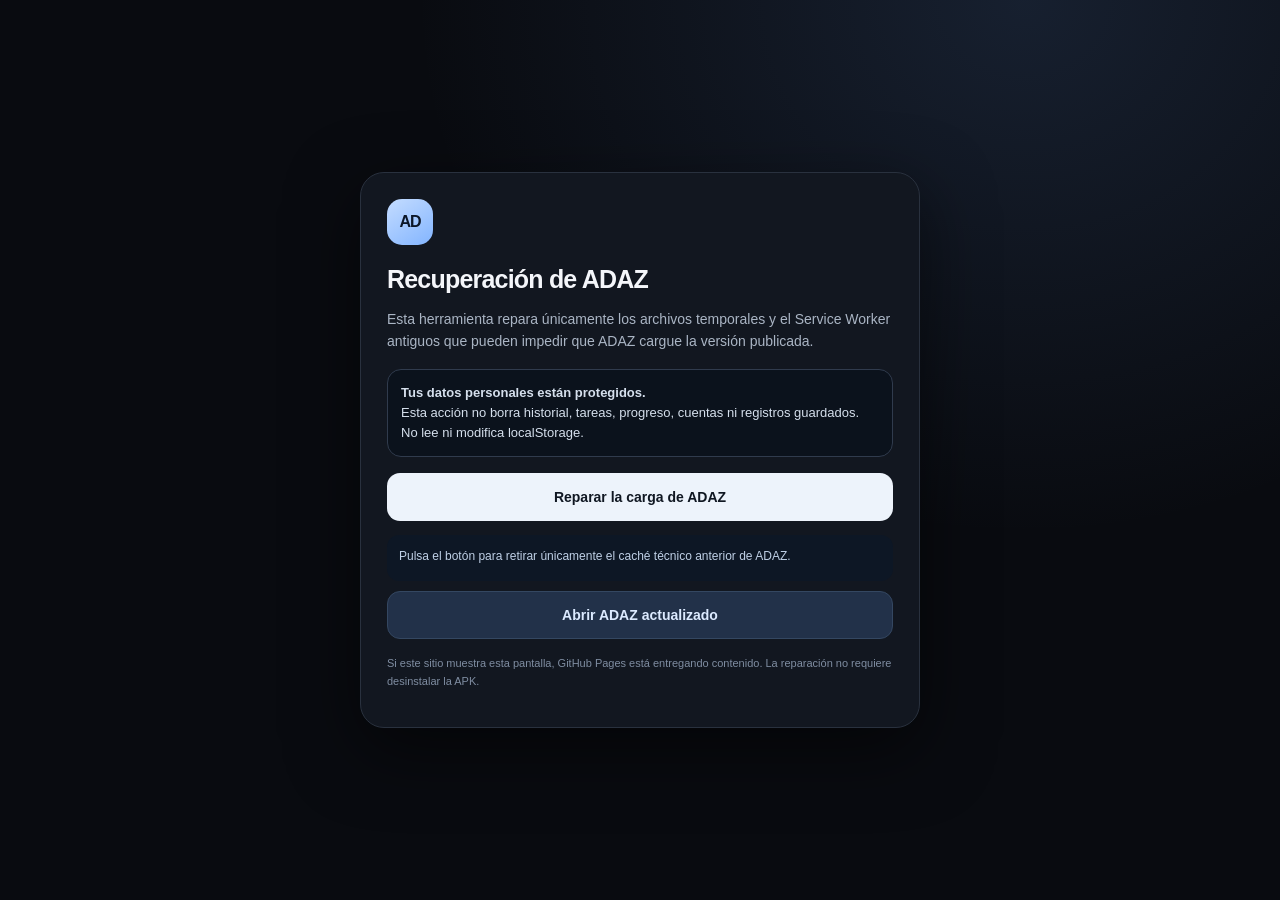
<file: rescate.html>
<!doctype html>
<html lang="es">
<head>
<meta charset="utf-8">
<meta name="viewport" content="width=device-width,initial-scale=1,viewport-fit=cover">
<meta name="theme-color" content="#090b10">
<title>Recuperación ADAZ</title>
<style>
:root{color-scheme:dark;font-family:-apple-system,BlinkMacSystemFont,"Segoe UI",sans-serif;background:#090b10;color:#f4f6fa}
*{box-sizing:border-box}body{margin:0;min-height:100vh;display:grid;place-items:center;padding:20px;background:radial-gradient(ellipse at 80% 0,rgba(85,126,190,.18),transparent 42%),#090b10}
main{width:min(560px,100%);background:#121720;border:1px solid #29313e;border-radius:24px;padding:26px;box-shadow:0 22px 70px #0008}
.mark{width:46px;height:46px;border-radius:15px;background:linear-gradient(145deg,#c4dcff,#83b5ff);display:grid;place-items:center;color:#0c1728;font-weight:900;letter-spacing:-1px}
h1{font-size:25px;letter-spacing:-.8px;margin:20px 0 8px}p{color:#aab5c4;line-height:1.6;font-size:14px}
.note{background:#0b121c;border:1px solid #303b4d;border-radius:14px;padding:13px;margin:16px 0;color:#d5dfec;font-size:13px;line-height:1.55}
button,a{display:flex;align-items:center;justify-content:center;width:100%;min-height:48px;border:0;border-radius:13px;padding:13px 16px;font-weight:750;font-size:14px;text-decoration:none;cursor:pointer}
button{background:#edf3fb;color:#101722}button:disabled{opacity:.55;cursor:wait}
a{margin-top:10px;background:#223149;color:#dceaff;border:1px solid #344761}
#status{min-height:46px;margin-top:14px;padding:12px;border-radius:12px;background:#0d1725;color:#bfd0e6;font-size:12px;line-height:1.5;white-space:pre-wrap}
.small{font-size:11px;color:#7f8da1;margin-top:16px}
</style>
</head>
<body>
<main>
<div class="mark">AD</div>
<h1>Recuperación de ADAZ</h1>
<p>Esta herramienta repara únicamente los archivos temporales y el Service Worker antiguos que pueden impedir que ADAZ cargue la versión publicada.</p>
<div class="note"><b>Tus datos personales están protegidos.</b><br>Esta acción no borra historial, tareas, progreso, cuentas ni registros guardados. No lee ni modifica localStorage.</div>
<button id="repair">Reparar la carga de ADAZ</button>
<div id="status" role="status" aria-live="polite">Pulsa el botón para retirar únicamente el caché técnico anterior de ADAZ.</div>
<a id="open" href="./?adaz-recovery=20261108-v22" target="_blank" rel="noopener" hidden>Abrir ADAZ actualizado</a>
<p class="small">Si este sitio muestra esta pantalla, GitHub Pages está entregando contenido. La reparación no requiere desinstalar la APK.</p>
</main>
<script>
const btn=document.getElementById('repair'),statusBox=document.getElementById('status'),openLink=document.getElementById('open');
btn.addEventListener('click',async()=>{
 btn.disabled=true;openLink.hidden=true;
 statusBox.textContent='Revisando el almacenamiento técnico de ADAZ…';
 try{
  const base=new URL('./',location.href).href;
  let registrations=0,cachesRemoved=0;
  if('serviceWorker' in navigator){
   const all=await navigator.serviceWorker.getRegistrations();
   const own=all.filter(r=>r.scope===base||r.scope.startsWith(base));
   const results=await Promise.all(own.map(r=>r.unregister()));
   registrations=results.filter(Boolean).length;
  }
  if('caches' in window){
   const keys=await caches.keys();
   const own=keys.filter(k=>k.startsWith('adaz-shell-'));
   const results=await Promise.all(own.map(k=>caches.delete(k)));
   cachesRemoved=results.filter(Boolean).length;
  }
  statusBox.textContent='Reparación técnica completada.\nService Workers retirados: '+registrations+'\nCachés de ADAZ retirados: '+cachesRemoved+'\nTus registros personales no fueron modificados.';
  openLink.hidden=false;
  btn.textContent='Reparación completada';
 }catch(error){
  statusBox.textContent='No se pudo completar automáticamente: '+(error&&error.message?error.message:String(error))+'. Usa el botón de apertura para comprobar la página publicada.';
  openLink.hidden=false;
  btn.disabled=false;
 }
});
</script>
</body>
</html>
</file>
